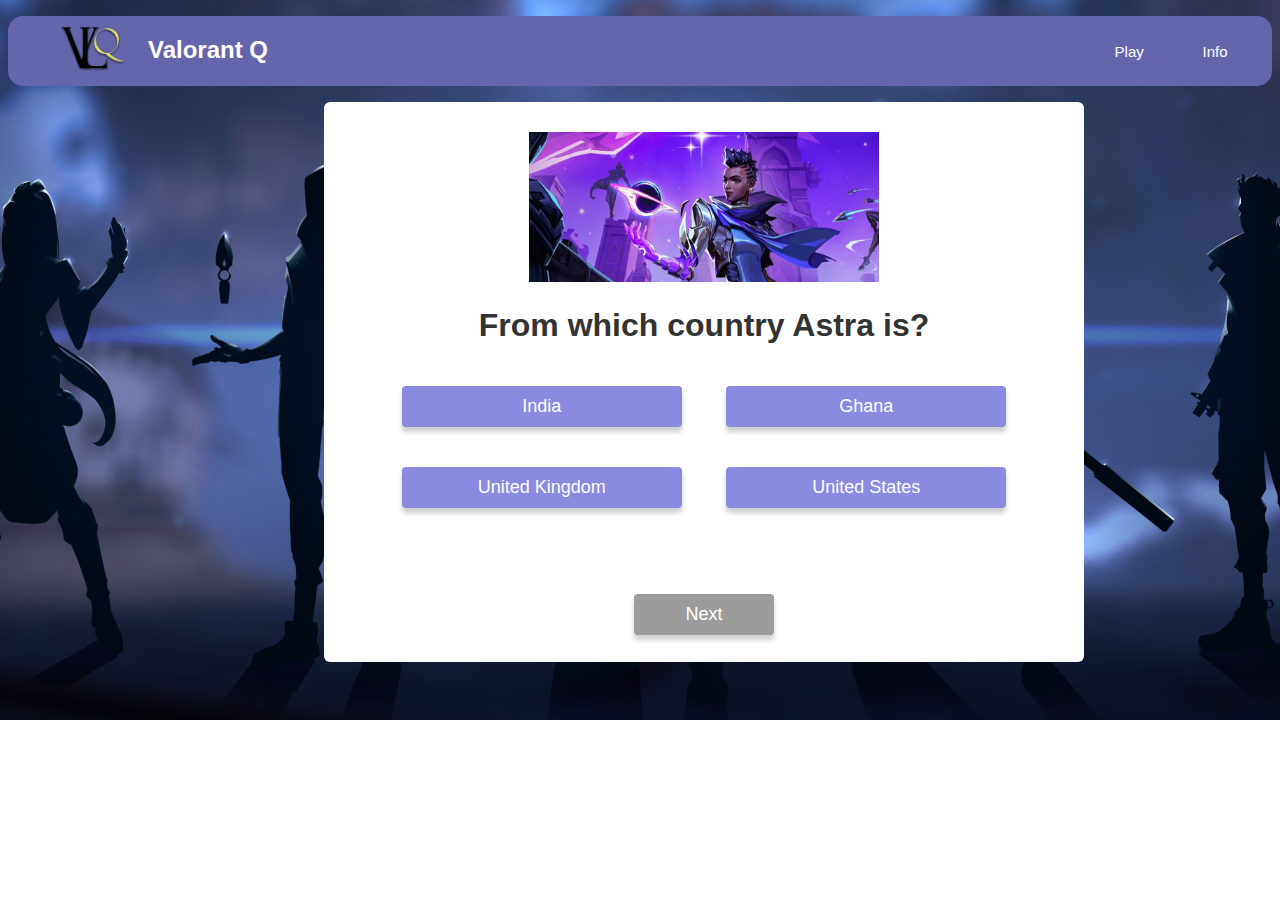
<file: index.html>
<!DOCTYPE html>
<html lang="en">
<head>
  <meta charset="UTF-8">
  <meta name="viewport" content="width=device-width, initial-scale=1.0">
  <title>Valorant Quiz</title>
  <link rel="stylesheet" href="styles.css">
  <link rel="icon" type="image/x-icon" href="/img/favicon.png">
  <style>
    @import url(https://db.onlinewebfonts.com/c/6000cec821d5fd8d9c54c0b8780d3030?family=Plathorn+W01+Ext+Regular);
  </style>
</head>
<body>

  <ul class="container">
    <img src="img/logo1.webp" class="logo" alt="logo" onclick="goToHomePage()">
    <h2 class="logoName">Valorant Q</h2>
    <li id="playButton" class="items"><a href="/">Play</a></li>
      <li id="infoButton" class="items" onclick="openPopup()"><a>Info</a></li>
  </ul>
  

  <div class="popupcontainer" id="popupContainer">
    <img src="img/d3.png" id="pupuplogo" alt="popuplogo">
    <h1>About VLQ</h1>
    <p>Play a different quiz every day<br>
      Guess weapon names, maps and a daily word in a classic game of Wordle</p><br><br>
      <p id="sponsor">Riot Games does not endorse or sponsor this project.</p>
      <button id="closeButton" type="button" onclick="closePopup()">Close</button>
  </div>

  <div class="quiz-container" id="quiz">
    <button type="submit" id="nextButton" onclick="checkAnswer(event, selectedAnswer)">Next</button>
  </div>
      

  <script src="index.js"></script>
</body>
</html>
</file>
<file: styles.css>
* {
  font-family: "Plathorn W01 Ext Regular", sans-serif;
}
body {
  background-image: url(img/background.jpg);
  background-size: cover;
  background-repeat: no-repeat;
}

.logo {
  width: 80px;
  height: 70px;
  margin-right: auto;
  cursor: pointer;
}
.container {
  list-style: none;
  display: flex;
  background-color: rgb(101, 101, 172);
  border-radius: 15px;
}
.items {
  align-items: center;
  display: flex;
  cursor: pointer;
}
.items a {
  text-decoration: none;
  color: rgb(255, 255, 255);
  display: block;
  padding: 0.96em;
  font-size: 15px;
  font-family: "Plathorn W01 Ext Regular", sans-serif;
  margin-right: 30px;
}
a:hover {
  border: 2px solid rgba(170, 170, 231, 0.726);
  border-radius: 15px;
  background-color: rgba(156, 156, 228, 0.726);
  color: black;
}
.popupcontainer {
  width: 700px;
  height: 400px;
  background: #fff;
  border-radius: 6px;
  position: absolute;
  top: 25%;
  left: 25%;
  text-align: center;
  padding: 0 30px 30px;
  color: #333;
  visibility: hidden;
  z-index: 2;
}
.open-popup{
  visibility: visible;
}

.popupcontainer img {
  width: 100px;
  margin-top: -50px;
  border-radius: 50%;
  box-shadow: 0 2px 5px rgba(0, 0, 0, 0.2);
  background-color: hwb(0 29% 71% / 0.555);
}
.popupcontainer h1 {
  font-size: 38px;
  font-weight: bold;
  margin: 30px 0 10px;
}
.popupcontainer button {
  width: 100%;
  margin-top: 70px;
  padding: 10px 0;
  background-color: #6fd649;
  color: #fff;
  border: 0;
  outline: none;
  font-size: 18px;
  border-radius: 4px;
  cursor: pointer;
  box-shadow: 0 5px 5px rgba(0, 0, 0, 0.2);
}
.quiz-container {
  width: 700px;
  height: 530px;
  background: rgb(255, 255, 255);
  border-radius: 6px;
  position: relative;
  top: 25%;
  left: 25%;
  text-align: center;
  padding: 0 30px 30px;
  color: #333;
  visibility: visible;
}
.quiz-container img {
  margin-top: 30px;
  width: 350px;
  height: 150px;
}
.quiz-closed {
  visibility: hidden;
}
.answers-container {
  list-style: none;
  border-radius: 15px;
}

.quiz-answers {
  width: 40%;
  margin: 20px;
  padding: 10px 0;
  background-color: rgb(138, 138, 224);
  color: #fff;
  border: 0;
  outline: none;
  font-size: 18px;
  border-radius: 4px;
  cursor: pointer;
  box-shadow: 0 5px 5px rgba(0, 0, 0, 0.2);
}
.quiz-answers:hover {
  background-color: rgb(119, 119, 224);
}
.logoName {
  position: absolute;
  margin-left: 100px;
  color: white;
}
#nextButton {
  width: 20%;
  margin-top: 50px;
  padding: 10px 0;
  background-color: #9c9c9c; /* Default grey */
  color: #fff;
  border: 0;
  outline: none;
  font-size: 18px;
  border-radius: 4px;
  cursor: pointer;
  box-shadow: 0 5px 5px rgba(0, 0, 0, 0.2);
  transition: background-color 0.1s ease;
}
#nextButton:hover {
  background-color: grey;
}
#nextButton.correct-answer {
  background-color: rgb(50,205,50);
}
#nextButton.correct-answer:hover {
  background-color: #02ec0e;
}
#nextButton-wrong {
  background-color: rgb(192, 7, 7);
}
</file>
